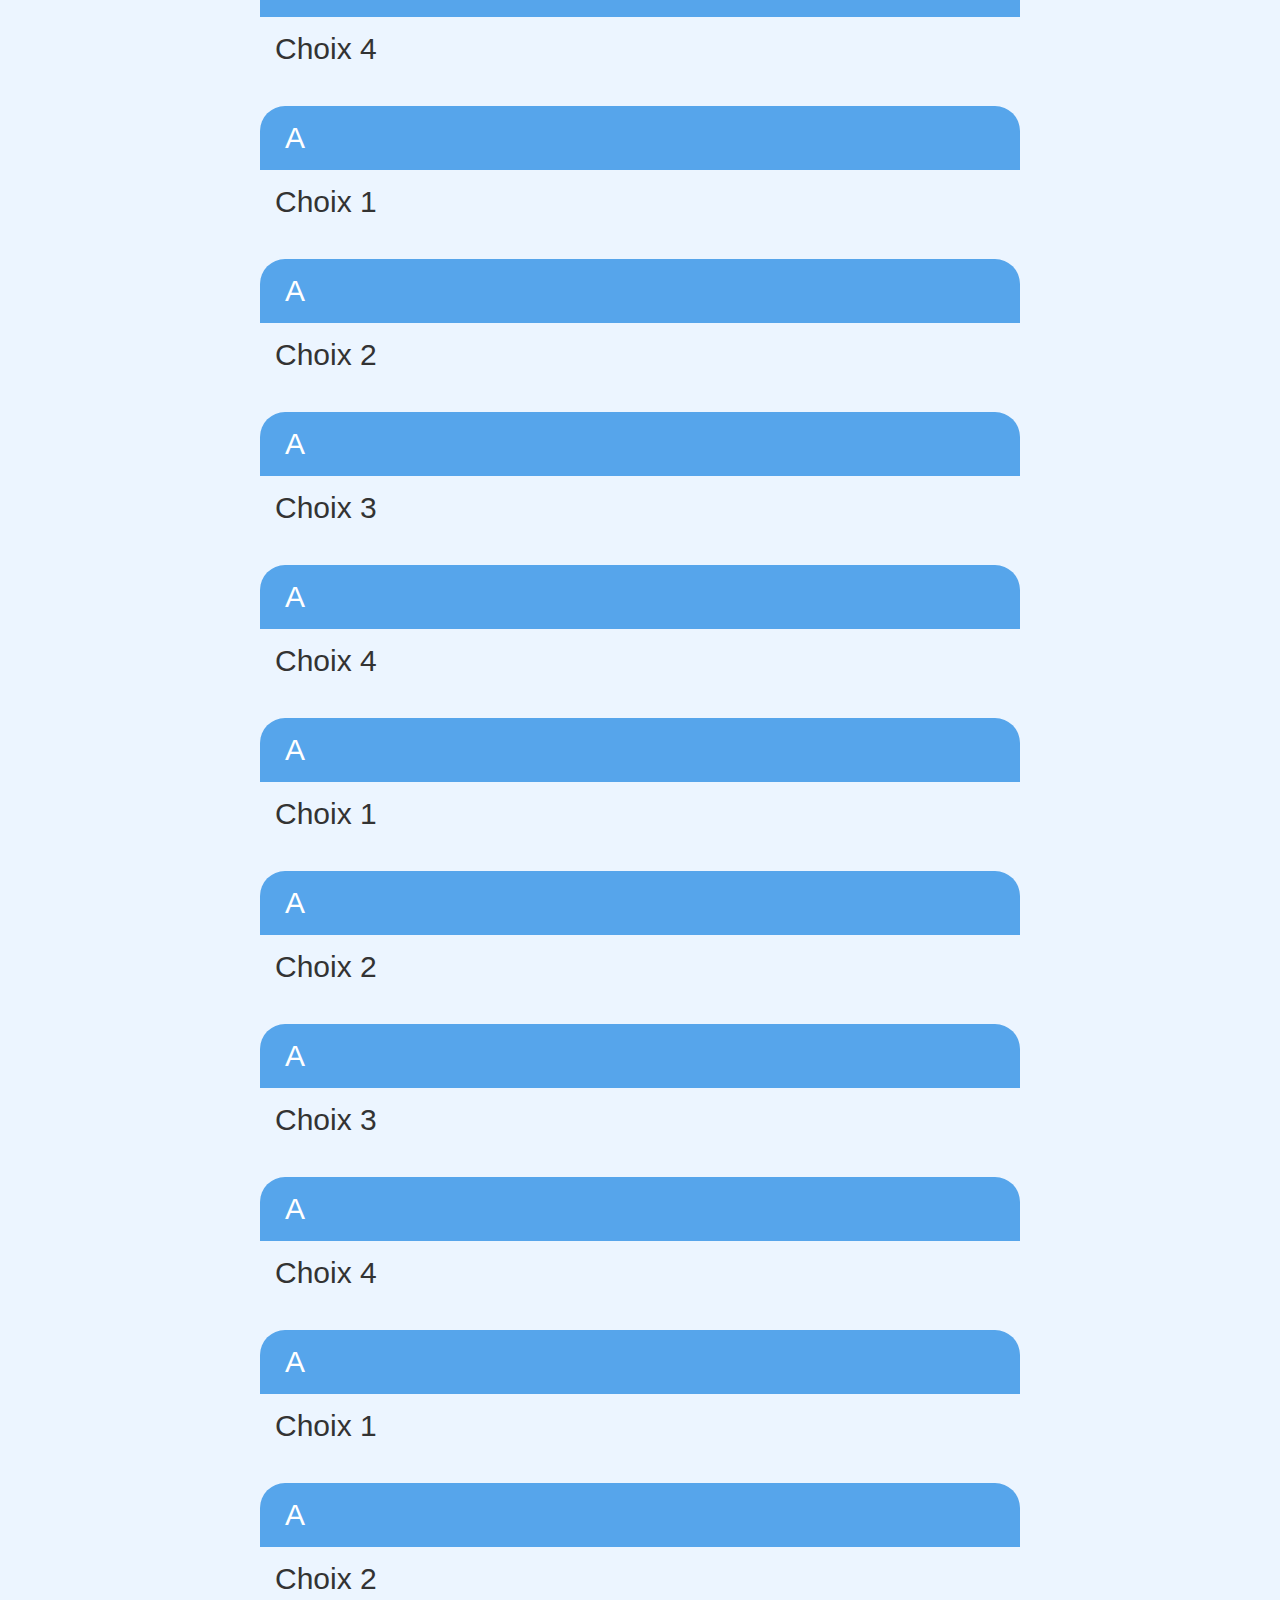
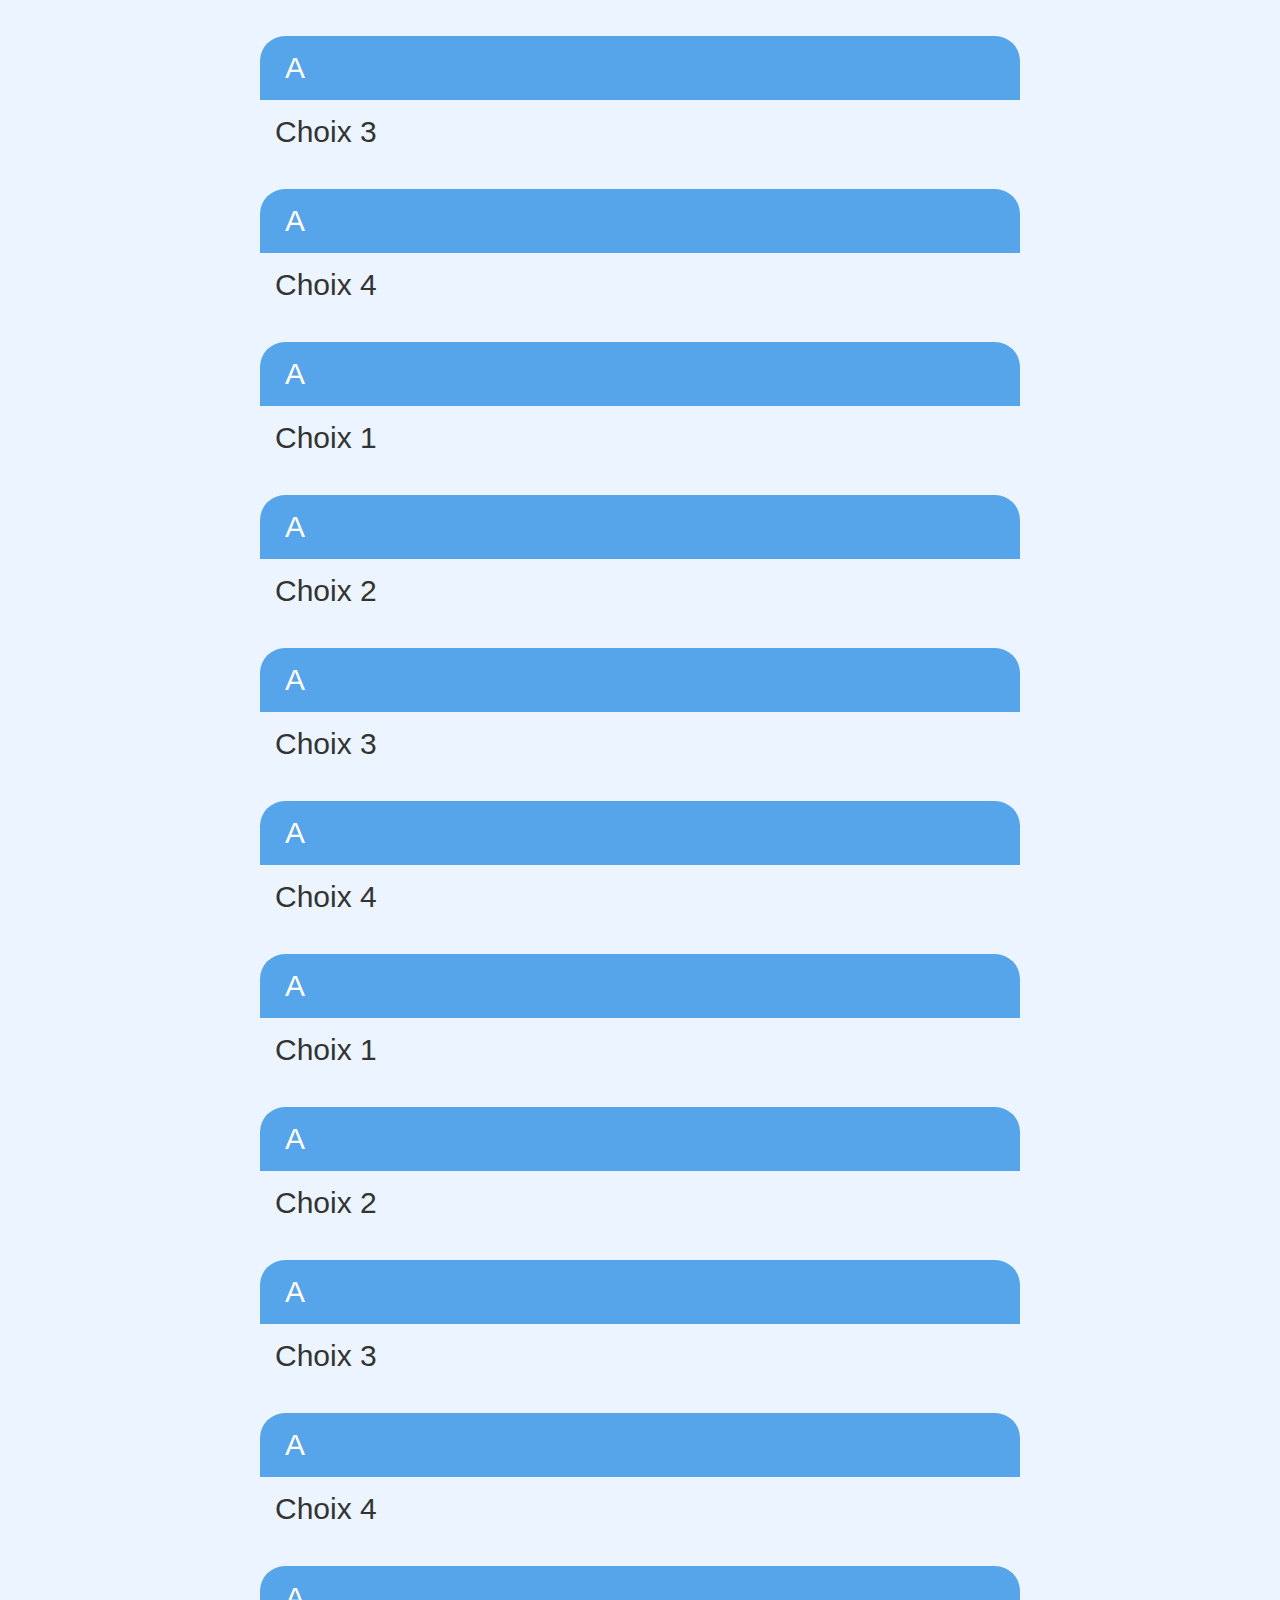
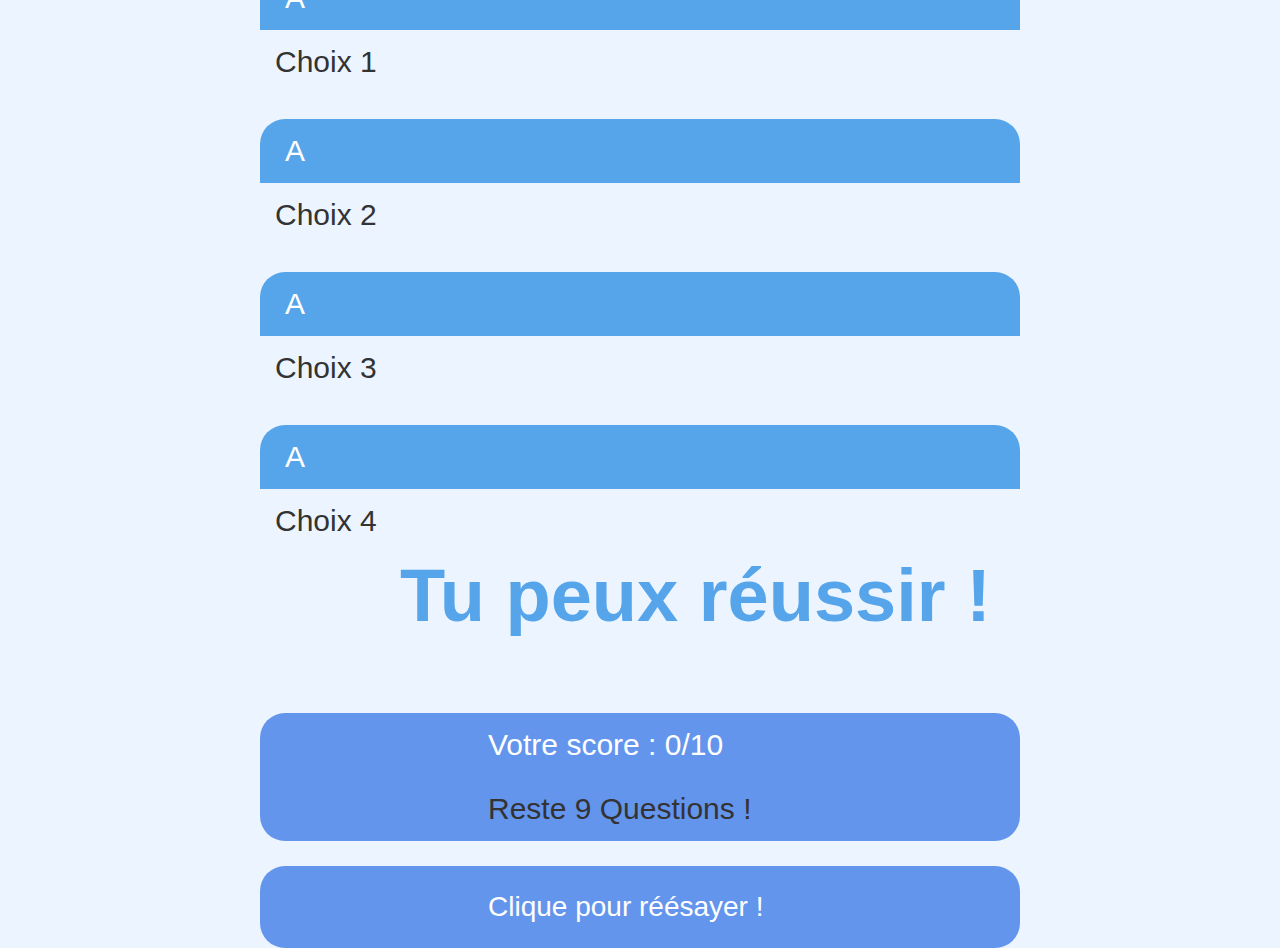
<file: pages/game.html>
<!DOCTYPE html>
<html lang="en">
<head>
    <meta charset="UTF-8">
    <meta name="viewport" content="width=device-width, initial-scale=1.0">
    <title>Quizz du débutant - joue </title>
    <link rel="stylesheet" href="../css/quizz.css">
    <link rel="stylesheet" href="../css/game.css">
</head>
<body>
    <div class="container">
        <div id="game" class="jsutify-center flex-colum">

            <h2 id="question">Question 1 : </h2>
            <h2 id="question2">Question 2 : </h2>
            <h2 id="question3">Question 3 : </h2>
            <h2 id="question4">Question 4 :</h2>
            <h2 id="question5">Question 5 : </h2>
            <h2 id="question6">Question 6 : </h2>
            <h2 id="question7">Question 7 :</h2>
            <h2 id="question8">Question 8 : </h2>
            <h2 id="question9">Question 9 : </h2>
            <h2 id="question10">Question 10 : </h2>

        <div id="content">
            <div class="choice-container" onclick="initChoise1()">
                 <p class="choice-prefix">A</p>
                 <p class="choice-text">Choix 1</p>
            </div>
            <div class="choice-container" onclick="initChoise2()">
                <p class="choice-prefix">A</p>
                <p class="choice-text">Choix 2</p>
            </div>
            <div class="choice-container" onclick="initChoise2()">
                <p class="choice-prefix">A</p>
                <p class="choice-text">Choix 3</p>
            </div>
            <div class="choice-container" onclick="initChoise2()">
                <p class="choice-prefix">A</p>
                <p class="choice-text">Choix 4</p>
            </div>
           
        </div>

        <div id="content2">
            <div class="choice-container" onclick="initChoise3()">
                 <p class="choice-prefix">A</p>
                 <p class="choice-text">Choix 1</p>
            </div>
            <div class="choice-container" onclick="initChoise4()">
                <p class="choice-prefix">A</p>
                <p class="choice-text">Choix 2</p>
            </div>
            <div class="choice-container" onclick="initChoise4()">
                <p class="choice-prefix">A</p>
                <p class="choice-text">Choix 3</p>
            </div>
            <div class="choice-container" onclick="initChoise4()">
                <p class="choice-prefix">A</p>
                <p class="choice-text">Choix 4</p>
            </div>
           
        </div>

        <div id="content3">
            <div class="choice-container" onclick="initChoise5()">
                 <p class="choice-prefix">A</p>
                 <p class="choice-text">Choix 1</p>
            </div>
            <div class="choice-container" onclick="initChoise6()">
                <p class="choice-prefix">A</p>
                <p class="choice-text">Choix 2</p>
            </div>
            <div class="choice-container" onclick="initChoise6()">
                <p class="choice-prefix">A</p>
                <p class="choice-text">Choix 3</p>
            </div>
            <div class="choice-container" onclick="initChoise6()">
                <p class="choice-prefix">A</p>
                <p class="choice-text">Choix 4</p>
            </div>
           
        </div>

        <div id="content4">
            <div class="choice-container" onclick="initChoise7()">
                 <p class="choice-prefix">A</p>
                 <p class="choice-text">Choix 1</p>
            </div>
            <div class="choice-container" onclick="initChoise8()">
                <p class="choice-prefix">A</p>
                <p class="choice-text">Choix 2</p>
            </div>
            <div class="choice-container" onclick="initChoise8()">
                <p class="choice-prefix">A</p>
                <p class="choice-text">Choix 3</p>
            </div>
            <div class="choice-container" onclick="initChoise8()">
                <p class="choice-prefix">A</p>
                <p class="choice-text">Choix 4</p>
            </div>
           
        </div>

        <div id="content5">
            <div class="choice-container" onclick="initChoise9()">
                 <p class="choice-prefix">A</p>
                 <p class="choice-text">Choix 1</p>
            </div>
            <div class="choice-container" onclick="initChoise10()">
                <p class="choice-prefix">A</p>
                <p class="choice-text">Choix 2</p>
            </div>
            <div class="choice-container" onclick="initChoise10()">
                <p class="choice-prefix">A</p>
                <p class="choice-text">Choix 3</p>
            </div>
            <div class="choice-container" onclick="initChoise10()">
                <p class="choice-prefix">A</p>
                <p class="choice-text">Choix 4</p>
            </div>
            
        </div>

        <div id="content6">
            <div class="choice-container" onclick="initChoise12()">
                 <p class="choice-prefix">A</p>
                 <p class="choice-text">Choix 1</p>
            </div>
            <div class="choice-container" onclick="initChoise12()">
                <p class="choice-prefix">A</p>
                <p class="choice-text">Choix 2</p>
            </div>
            <div class="choice-container" onclick="initChoise11()">
                <p class="choice-prefix">A</p>
                <p class="choice-text">Choix 3</p>
            </div>
            <div class="choice-container" onclick="initChoise12()">
                <p class="choice-prefix">A</p>
                <p class="choice-text">Choix 4</p>
            </div>
          
        </div>

        <div id="content7">
            <div class="choice-container" onclick="initChoise13()">
                 <p class="choice-prefix">A</p>
                 <p class="choice-text">Choix 1</p>
            </div>
            <div class="choice-container" onclick="initChoise14()">
                <p class="choice-prefix">A</p>
                <p class="choice-text">Choix 2</p>
            </div>
            <div class="choice-container" onclick="initChoise14()">
                <p class="choice-prefix">A</p>
                <p class="choice-text">Choix 3</p>
            </div>
            <div class="choice-container" onclick="initChoise14()">
                <p class="choice-prefix">A</p>
                <p class="choice-text">Choix 4</p>
            </div>
            
        </div>

        <div id="content8">
            <div class="choice-container" onclick="initChoise15()">
                 <p class="choice-prefix">A</p>
                 <p class="choice-text">Choix 1</p>
            </div>
            <div class="choice-container" onclick="initChoise16()">
                <p class="choice-prefix">A</p>
                <p class="choice-text">Choix 2</p>
            </div>
            <div class="choice-container" onclick="initChoise16()">
                <p class="choice-prefix">A</p>
                <p class="choice-text">Choix 3</p>
            </div>
            <div class="choice-container" onclick="initChoise16()">
                <p class="choice-prefix">A</p>
                <p class="choice-text">Choix 4</p>
            </div>
           
        </div>

        <div id="content9">
            <div class="choice-container" onclick="initChoise17()">
                 <p class="choice-prefix">A</p>
                 <p class="choice-text">Choix 1</p>
            </div>
            <div class="choice-container" onclick="initChoise18()">
                <p class="choice-prefix">A</p>
                <p class="choice-text">Choix 2</p>
            </div>
            <div class="choice-container" onclick="initChoise18()">
                <p class="choice-prefix">A</p>
                <p class="choice-text">Choix 3</p>
            </div>
            <div class="choice-container" onclick="initChoise18()">
                <p class="choice-prefix">A</p>
                <p class="choice-text">Choix 4</p>
            </div>

        </div>

        <div id="content10">
            <div class="choice-container" onclick="initChoise19()">
                 <p class="choice-prefix">A</p>
                 <p class="choice-text">Choix 1</p>
            </div>
            <div class="choice-container" onclick="initChoise20()">
                <p class="choice-prefix">A</p>
                <p class="choice-text">Choix 2</p>
            </div>
            <div class="choice-container" onclick="initChoise20()">
                <p class="choice-prefix">A</p>
                <p class="choice-text">Choix 3</p>
            </div>
            <div class="choice-container" onclick="initChoise20()">
                <p class="choice-prefix">A</p>
                <p class="choice-text">Choix 4</p>
            </div>
           
        </div>

        <div id="finish">
            <h1 id="result">Tu peux réussir !</h1>
        </div>


        <div id="score">
            <p class="choice-prefix" id="top">Votre score : 0/10</p>
            <p class="choice-text" id="rep">Reste 9 Questions !</p>
        </div>

        <div id="rediv">
            <h3 class="ree" id="re" onclick="reset()">Clique pour réésayer !</h3>
        </div>
    </div>
    
    <script src="../js/game.js"></script>


    </body>
</html>
</file>
<file: css/quizz.css>
:root {

    background-color: #ecf5ff;
    font-size: 62.5%;

}

*   {            

    box-sizing: border-box;
    font-family: Arial, Helvetica, sans-serif;
    margin: 0;
    padding: 0;
    color: #333;

 }



h1 {

display: flex;
align-items: center;
align-content: center;
font-size: 7.4rem;
color: #56a5eb; 
margin-left: 140px;
margin-bottom: 25px;

}

h1 > span {
    font-size: 2.4rem;
    font-weight: 500;
}

h2 {
    font-size: 4.2rem;
    margin-bottom: 4rem;
    font-weight: 700;
}

h3 {
    font-size: 2.8rem;
    font-weight: 500;
}

/* utilité */


.container {
    display:flex;
    flex-direction: column;
    width: 100vw;
    height: 100vh;
    display: flex;
    justify-content: center;
    align-items: center;
    max-width: 80rem;
    margin: 0 auto;
    padding: 2rem;
}

.container > * {
    width: 100%;
}

.flex-colum {
    display: flex;
    flex-direction: column;
}

.flex-center {
    justify-content: center;
    align-items: center;
}

.justify-center {
    justify-content: center;
}

.text-center {
    text-align: center;
}

.hidden {
    display: none;
}

/* bouttons */
.btn {
  
    font-size: 1.8rem;
    padding: 1rem 0;
    width: 20rem;
    text-align: center;
    border: 0.1rem solid #56a5eb;
    margin-bottom: 1rem;
    text-decoration: none;
    color: #56a5eb;
    background-color: white;
    }

    .btn:hover {
        cursor: pointer;
        box-shadow: 0 0.4rem 1.4rem 0 rgba(86, 185, 235, 0.5);
        transform: translateY(-0.1rem);
        transition: transform 150ms;
        
    }

    .btn[disabled]:hover {
        cursor: not-allowed;
        box-shadow: none;
        transform: none;
    }

.jsutify-center flex-colum {
    padding: 15px;
}

.choice-text {
    border-bottom-left-radius: 25px;
    border-bottom-right-radius: 25px;
    
}

.choice-prefix, .choice-container {
    border-top-left-radius: 25px;
    border-top-right-radius: 25px;
    margin-top: 25px;
}
</file>
<file: css/game.css>
.choice-containe {

    display: flex;
    flex-direction: row;
    margin-bottom: 0.5rem;
    width: 100%;
    font-size: 1.8rem;
    border: 0.1rem solid rgb(86, 165, 235);
    background-color: white;
    

}

.choice-container:hover {

    cursor: pointer;
    box-shadow: 0 0.4rem 1.4rem 0 rgba(86, 185, 235, 0.5);
    transform: translateY(-0.1rem);
    transition: transform 150ms;

}


.choice-prefix {

    padding: 1.5rem 2.5rem;
    background-color: #56a5eb;
    color: white;

}


.choice-text {

    padding: 1.5rem;
    width: 100%;

}

p   {
    font-size: 30px;
}

.choice-container {
    cursor: pointer;
}

#top {
    display: flex;
    align-items: center;
    align-content: center;
}

.ree {

    display: flex;
    background-color: cornflowerblue;
    color: rgb(255, 255, 255);
    padding: 25px;
    padding-left: 30%;
    border-radius: 25px;
    cursor: pointer;

}

.ree:hover {
    box-shadow: 0 0.4rem 1.4rem 0 rgba(86, 185, 235, 0.5);
    transform: translateY(-0.1rem);
    transition: transform 150ms;
}

#rediv, #score {
    padding-top: 25px;
    border-radius: 25px;
}

div #rep, #top {
    padding-left: 30%;
    background-color: cornflowerblue;

}
</file>
